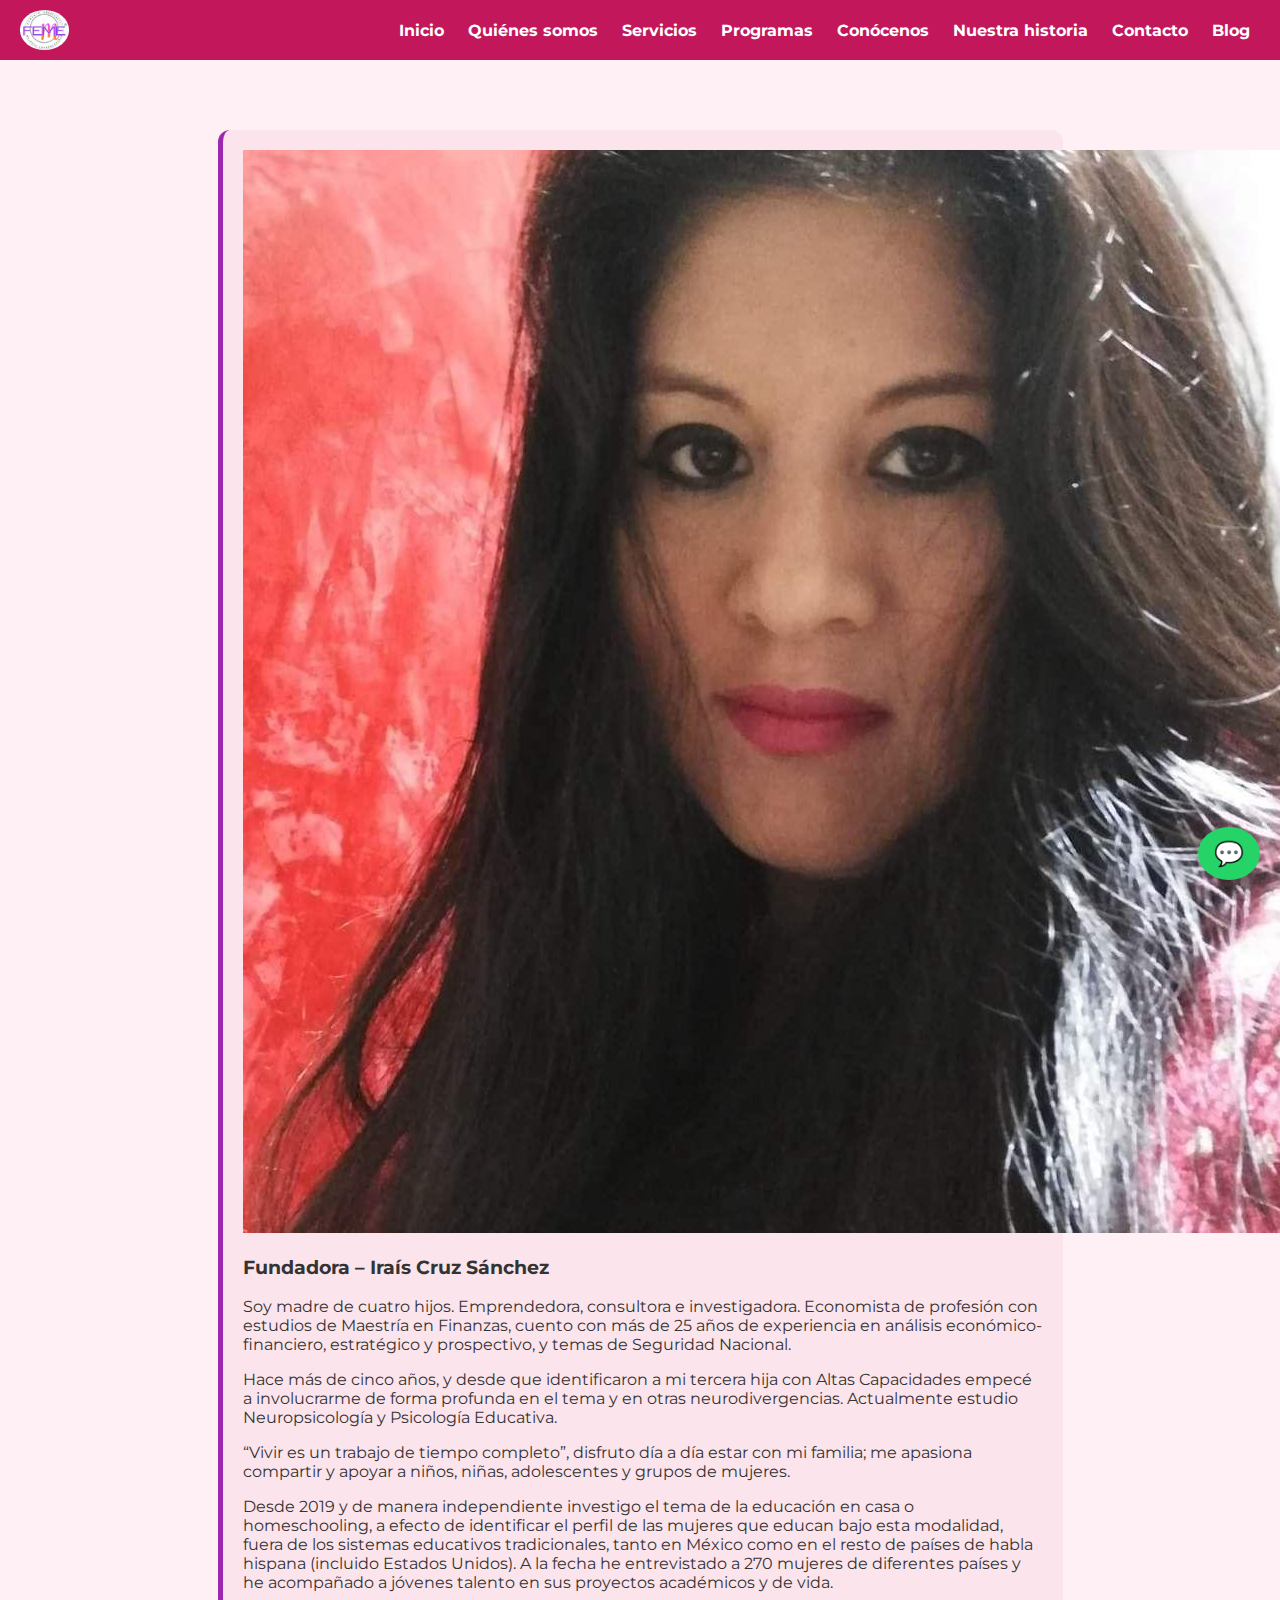
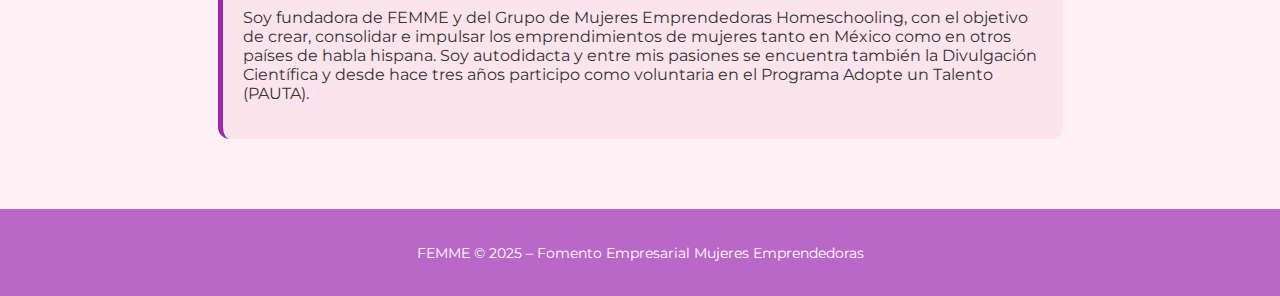
<file: fundadora.html>
<!DOCTYPE html>
<html lang="es">
<head>
  <meta charset="UTF-8" />
  <meta name="viewport" content="width=device-width, initial-scale=1.0"/>
  <title>FEMME | Fundadora</title>
  <link rel="stylesheet" href="estilos.css"/>
  <link href="https://fonts.googleapis.com/css2?family=Montserrat:wght@400;700&display=swap" rel="stylesheet"/>
</head>
<body>
  
<header class="navbar">
  <img src="logo-femme.jpg" alt="Logo FEMME" class="logo-navbar"/>
  <nav>
    <a href="index.html">Inicio</a>
    <a href="quienes-somos.html">Quiénes somos</a>
    <a href="servicios.html">Servicios</a>
    <a href="programas.html">Programas</a>
    <a href="fundadora.html">Conócenos</a>
    <a href="historia.html">Nuestra historia</a>
    <a href="contacto.html">Contacto</a>
    <a href="https://latinoshomeschooling.org/f/ni%C3%B1os-educados-en-casa-hacia-un-nuevo-horizonte-educativohttps://www.cealvamar.com/blog" target="_blank">Blog</a>
  </nav>
</header>

  <main>
    
    <section class="fundadora">
      <img src="fundadora-irais.jpg" alt="Iraís Cruz, fundadora de FEMME">
      <div>
        <h3>Fundadora – Iraís Cruz Sánchez</h3>
        <p>Soy madre de cuatro hijos. Emprendedora, consultora e investigadora. Economista de profesión con estudios de Maestría en Finanzas, cuento con más de 25 años de experiencia en análisis económico-financiero, estratégico y prospectivo, y temas de Seguridad Nacional.</p>
        <p>Hace más de cinco años, y desde que identificaron a mi tercera hija con Altas Capacidades empecé a involucrarme de forma profunda en el tema y en otras neurodivergencias. Actualmente estudio Neuropsicología y Psicología Educativa.</p>
        <p>“Vivir es un trabajo de tiempo completo”, disfruto día a día estar con mi familia; me apasiona compartir y apoyar a niños, niñas, adolescentes y grupos de mujeres.</p>
        <p>Desde 2019 y de manera independiente investigo el tema de la educación en casa o homeschooling, a efecto de identificar el perfil de las mujeres que educan bajo esta modalidad, fuera de los sistemas educativos tradicionales, tanto en México como en el resto de países de habla hispana (incluido Estados Unidos). A la fecha he entrevistado a 270 mujeres de diferentes países y he acompañado a jóvenes talento en sus proyectos académicos y de vida.</p>
        <p>Soy fundadora de FEMME y del Grupo de Mujeres Emprendedoras Homeschooling, con el objetivo de crear, consolidar e impulsar los emprendimientos de mujeres tanto en México como en otros países de habla hispana. Soy autodidacta y entre mis pasiones se encuentra también la Divulgación Científica y desde hace tres años participo como voluntaria en el Programa Adopte un Talento (PAUTA).</p>
      </div>
    </section>
    
  </main>
  
<footer>
  <p>FEMME © 2025 – Fomento Empresarial Mujeres Emprendedoras</p>
</footer>
<a class="whatsapp-float" href="https://wa.me/525560701300" target="_blank" title="Escríbenos por WhatsApp">💬</a>

</body>
</html>
</file>
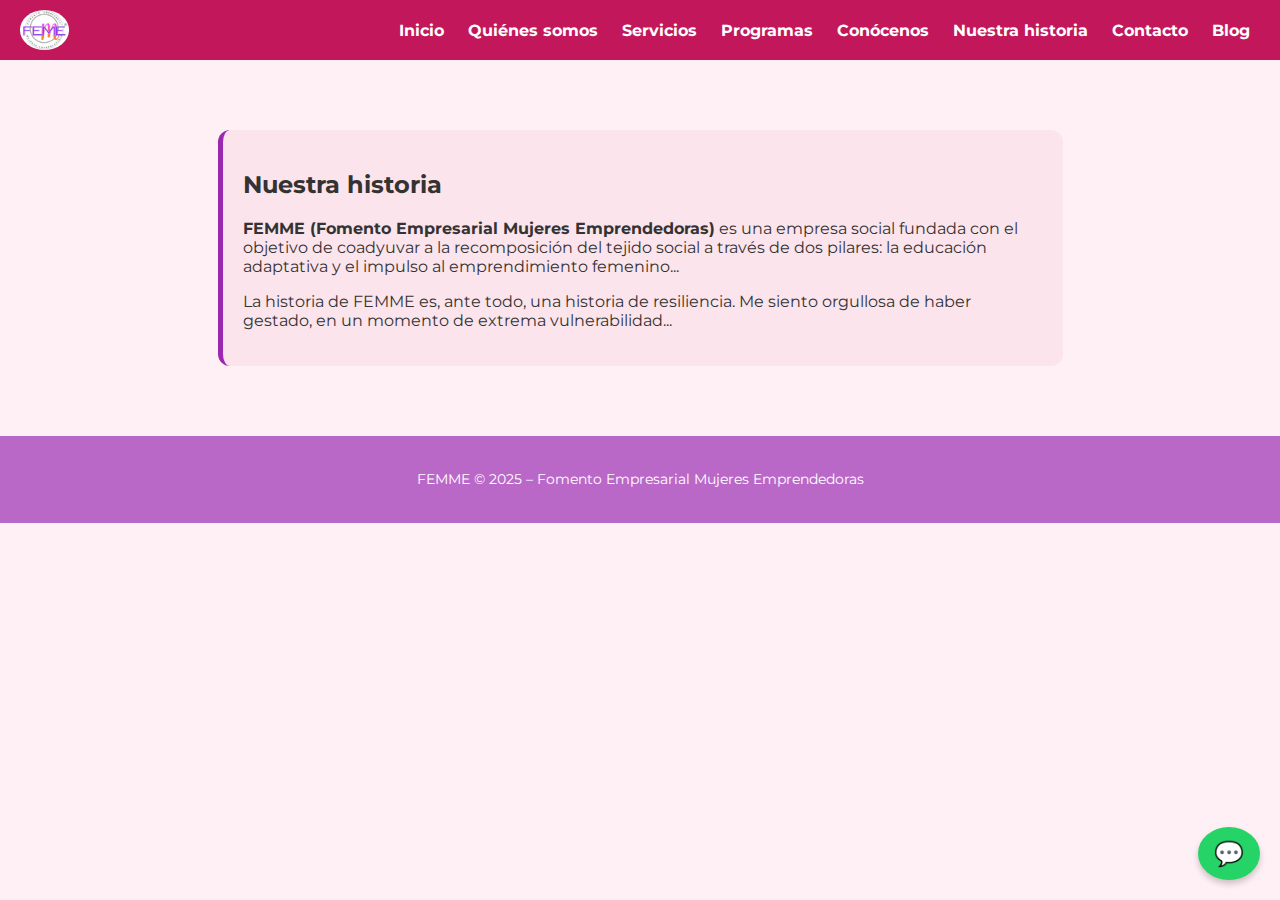
<file: historia.html>
<!DOCTYPE html>
<html lang="es">
<head>
  <meta charset="UTF-8" />
  <meta name="viewport" content="width=device-width, initial-scale=1.0"/>
  <title>FEMME | Historia</title>
  <link rel="stylesheet" href="estilos.css"/>
  <link href="https://fonts.googleapis.com/css2?family=Montserrat:wght@400;700&display=swap" rel="stylesheet"/>
</head>
<body>
  
<header class="navbar">
  <img src="logo-femme.jpg" alt="Logo FEMME" class="logo-navbar"/>
  <nav>
    <a href="index.html">Inicio</a>
    <a href="quienes-somos.html">Quiénes somos</a>
    <a href="servicios.html">Servicios</a>
    <a href="programas.html">Programas</a>
    <a href="fundadora.html">Conócenos</a>
    <a href="historia.html">Nuestra historia</a>
    <a href="contacto.html">Contacto</a>
    <a href="https://latinoshomeschooling.org/f/ni%C3%B1os-educados-en-casa-hacia-un-nuevo-horizonte-educativohttps://www.cealvamar.com/blog" target="_blank">Blog</a>
  </nav>
</header>

  <main>
    
    <section>
      <h2>Nuestra historia</h2>
      <p><strong>FEMME (Fomento Empresarial Mujeres Emprendedoras)</strong> es una empresa social fundada con el objetivo de coadyuvar a la recomposición del tejido social a través de dos pilares: la educación adaptativa y el impulso al emprendimiento femenino...</p>
      <p>La historia de FEMME es, ante todo, una historia de resiliencia. Me siento orgullosa de haber gestado, en un momento de extrema vulnerabilidad...</p>
    </section>
    
  </main>
  
<footer>
  <p>FEMME © 2025 – Fomento Empresarial Mujeres Emprendedoras</p>
</footer>
<a class="whatsapp-float" href="https://wa.me/525560701300" target="_blank" title="Escríbenos por WhatsApp">💬</a>

</body>
</html>
</file>
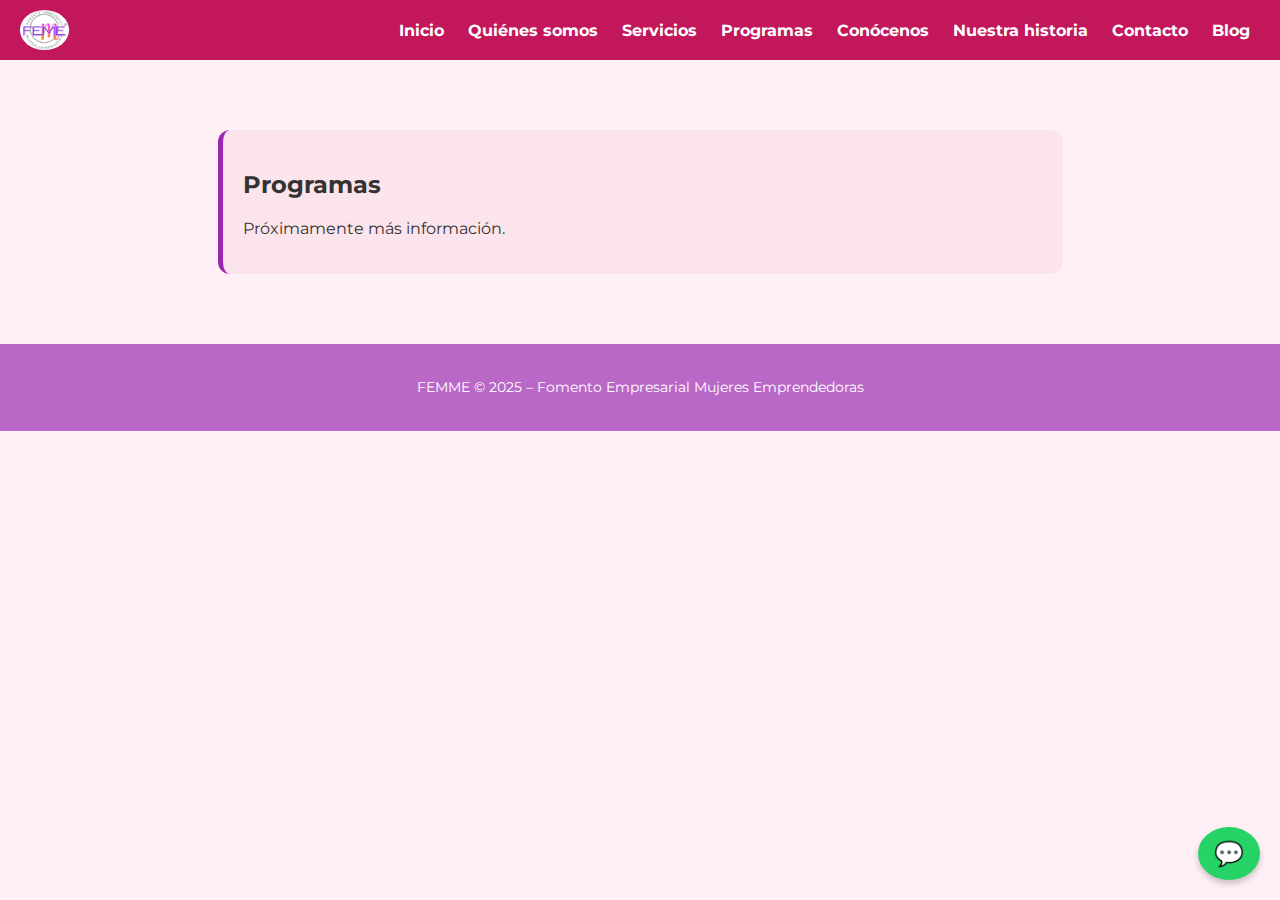
<file: programas.html>
<!DOCTYPE html>
<html lang="es">
<head>
  <meta charset="UTF-8" />
  <meta name="viewport" content="width=device-width, initial-scale=1.0"/>
  <title>FEMME | Programas</title>
  <link rel="stylesheet" href="estilos.css"/>
  <link href="https://fonts.googleapis.com/css2?family=Montserrat:wght@400;700&display=swap" rel="stylesheet"/>
</head>
<body>
  
<header class="navbar">
  <img src="logo-femme.jpg" alt="Logo FEMME" class="logo-navbar"/>
  <nav>
    <a href="index.html">Inicio</a>
    <a href="quienes-somos.html">Quiénes somos</a>
    <a href="servicios.html">Servicios</a>
    <a href="programas.html">Programas</a>
    <a href="fundadora.html">Conócenos</a>
    <a href="historia.html">Nuestra historia</a>
    <a href="contacto.html">Contacto</a>
    <a href="https://latinoshomeschooling.org/f/ni%C3%B1os-educados-en-casa-hacia-un-nuevo-horizonte-educativohttps://www.cealvamar.com/blog" target="_blank">Blog</a>
  </nav>
</header>

  <main>
<section><h2>Programas</h2><p>Próximamente más información.</p></section>
</main>
  
<footer>
  <p>FEMME © 2025 – Fomento Empresarial Mujeres Emprendedoras</p>
</footer>
<a class="whatsapp-float" href="https://wa.me/525560701300" target="_blank" title="Escríbenos por WhatsApp">💬</a>

</body>
</html>
</file>
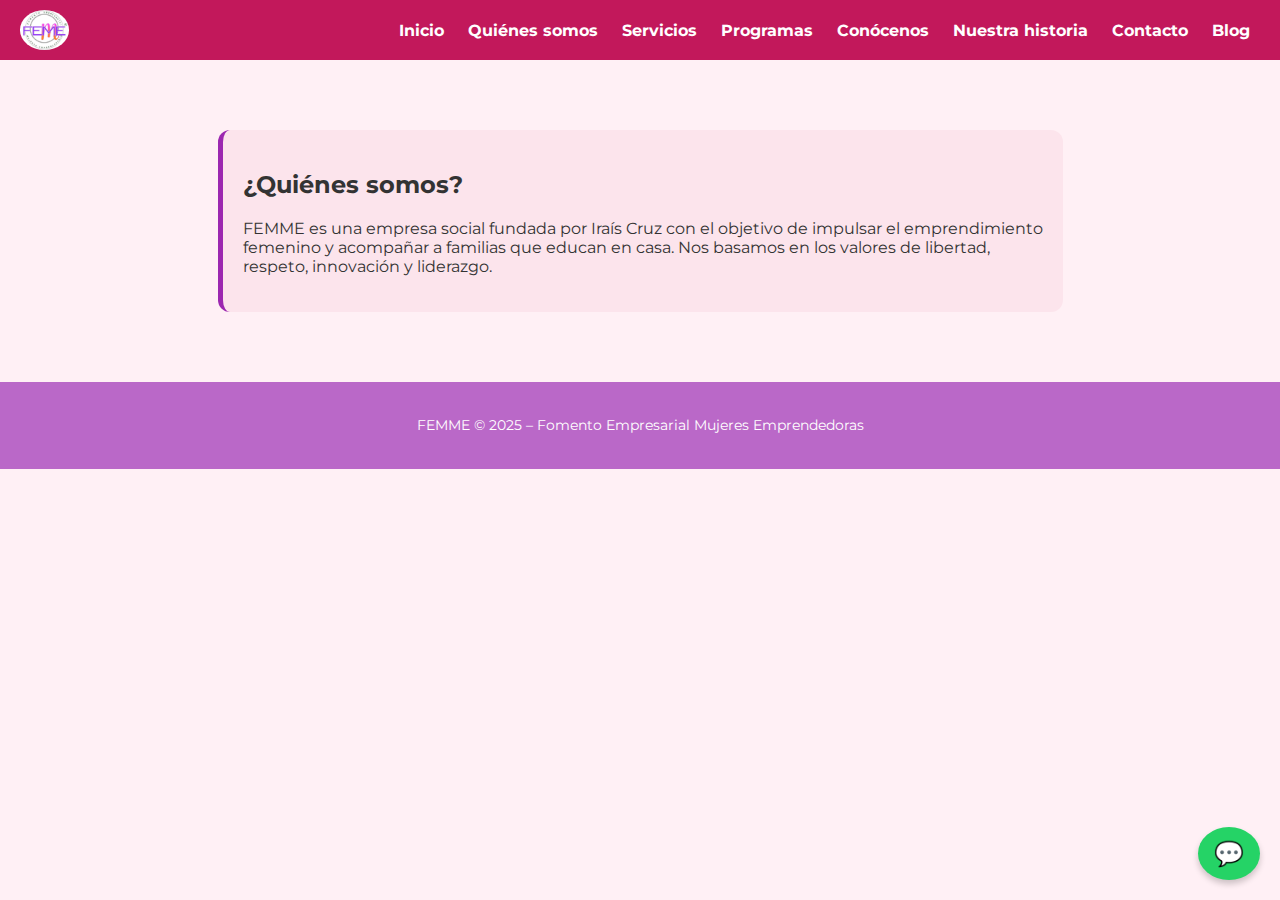
<file: quienes-somos.html>
<!DOCTYPE html>
<html lang="es">
<head>
  <meta charset="UTF-8" />
  <meta name="viewport" content="width=device-width, initial-scale=1.0"/>
  <title>FEMME | Quienes somos</title>
  <link rel="stylesheet" href="estilos.css"/>
  <link href="https://fonts.googleapis.com/css2?family=Montserrat:wght@400;700&display=swap" rel="stylesheet"/>
</head>
<body>
  
<header class="navbar">
  <img src="logo-femme.jpg" alt="Logo FEMME" class="logo-navbar"/>
  <nav>
    <a href="index.html">Inicio</a>
    <a href="quienes-somos.html">Quiénes somos</a>
    <a href="servicios.html">Servicios</a>
    <a href="programas.html">Programas</a>
    <a href="fundadora.html">Conócenos</a>
    <a href="historia.html">Nuestra historia</a>
    <a href="contacto.html">Contacto</a>
    <a href="https://latinoshomeschooling.org/f/ni%C3%B1os-educados-en-casa-hacia-un-nuevo-horizonte-educativohttps://www.cealvamar.com/blog" target="_blank">Blog</a>
  </nav>
</header>

  <main>
    
    <section>
      <h2>¿Quiénes somos?</h2>
      <p>FEMME es una empresa social fundada por Iraís Cruz con el objetivo de impulsar el emprendimiento femenino y acompañar a familias que educan en casa. Nos basamos en los valores de libertad, respeto, innovación y liderazgo.</p>
    </section>
    
  </main>
  
<footer>
  <p>FEMME © 2025 – Fomento Empresarial Mujeres Emprendedoras</p>
</footer>
<a class="whatsapp-float" href="https://wa.me/525560701300" target="_blank" title="Escríbenos por WhatsApp">💬</a>

</body>
</html>
</file>
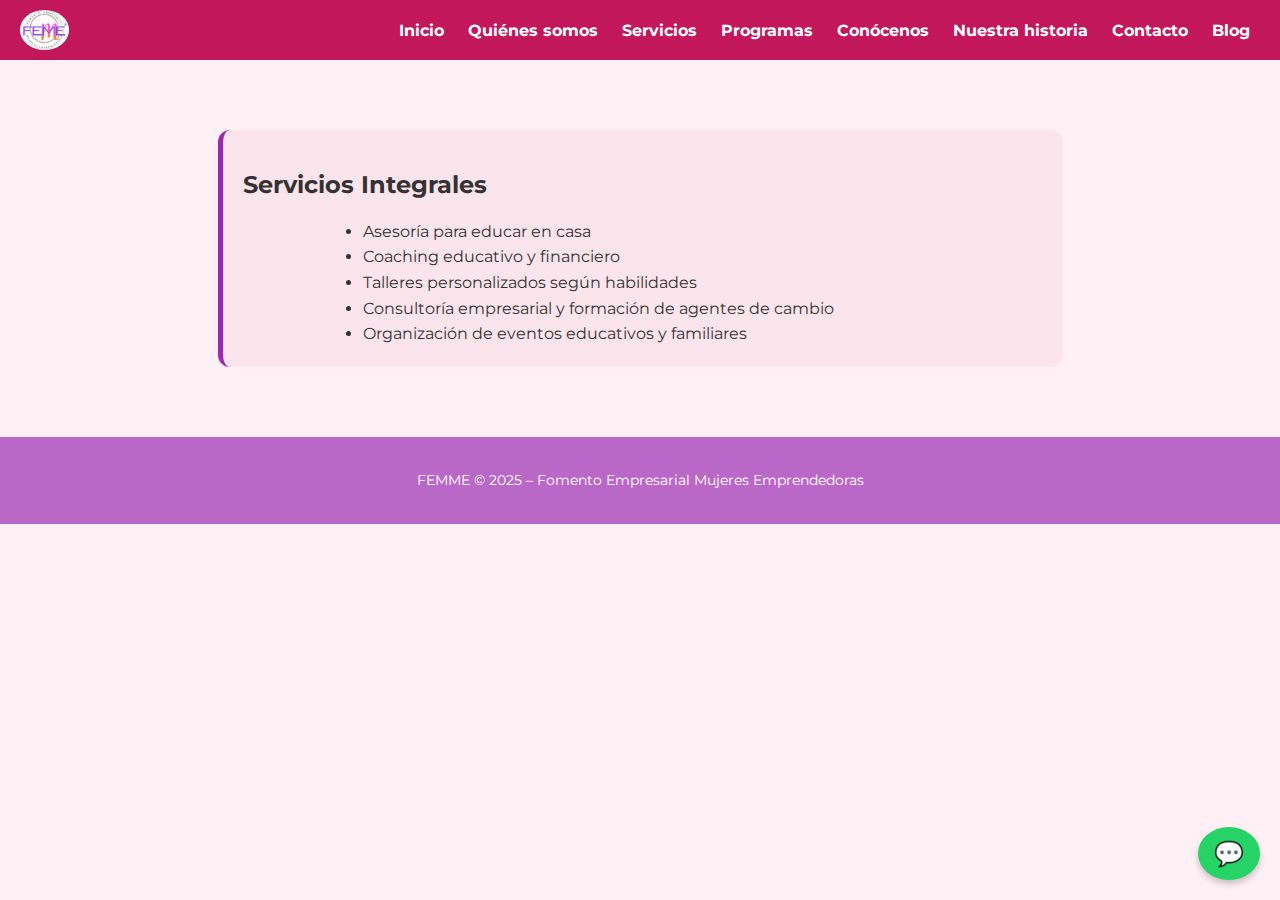
<file: servicios.html>
<!DOCTYPE html>
<html lang="es">
<head>
  <meta charset="UTF-8" />
  <meta name="viewport" content="width=device-width, initial-scale=1.0"/>
  <title>FEMME | Servicios</title>
  <link rel="stylesheet" href="estilos.css"/>
  <link href="https://fonts.googleapis.com/css2?family=Montserrat:wght@400;700&display=swap" rel="stylesheet"/>
</head>
<body>
  
<header class="navbar">
  <img src="logo-femme.jpg" alt="Logo FEMME" class="logo-navbar"/>
  <nav>
    <a href="index.html">Inicio</a>
    <a href="quienes-somos.html">Quiénes somos</a>
    <a href="servicios.html">Servicios</a>
    <a href="programas.html">Programas</a>
    <a href="fundadora.html">Conócenos</a>
    <a href="historia.html">Nuestra historia</a>
    <a href="contacto.html">Contacto</a>
    <a href="https://latinoshomeschooling.org/f/ni%C3%B1os-educados-en-casa-hacia-un-nuevo-horizonte-educativohttps://www.cealvamar.com/blog" target="_blank">Blog</a>
  </nav>
</header>

  <main>
    
    <section>
      <h2>Servicios Integrales</h2>
      <ul>
        <li>Asesoría para educar en casa</li>
        <li>Coaching educativo y financiero</li>
        <li>Talleres personalizados según habilidades</li>
        <li>Consultoría empresarial y formación de agentes de cambio</li>
        <li>Organización de eventos educativos y familiares</li>
      </ul>
    </section>
    
  </main>
  
<footer>
  <p>FEMME © 2025 – Fomento Empresarial Mujeres Emprendedoras</p>
</footer>
<a class="whatsapp-float" href="https://wa.me/525560701300" target="_blank" title="Escríbenos por WhatsApp">💬</a>

</body>
</html>
</file>
<file: estilos.css>
body {
  font-family: 'Montserrat', sans-serif;
  margin: 0;
  background: #fff0f5;
  color: #333;
  scroll-behavior: smooth;
}

.navbar {
  display: flex;
  justify-content: space-between;
  align-items: center;
  background: #c2185b;
  padding: 10px 20px;
  position: sticky;
  top: 0;
  z-index: 1000;
}

.navbar nav a {
  color: white;
  text-decoration: none;
  margin: 0 10px;
  font-weight: bold;
}

.navbar nav a:hover {
  text-decoration: underline;
}

.logo-navbar {
  height: 40px;
  border-radius: 50%;
}

.hero {
  padding: 40px 20px;
  background: linear-gradient(to right, #ba68c8, #f8bbd0);
  text-align: center;
  color: white;
}

.logo {
  width: 120px;
  margin-bottom: 15px;
  border-radius: 100%;
  box-shadow: 0 0 15px #fff;
}

.tagline {
  font-size: 1.2em;
}

main {
  padding: 30px 20px;
}

section {
  margin: 40px 0;
  padding: 20px;
  background: #fce4ec;
  border-left: 5px solid #9c27b0;
  border-radius: 12px;
  max-width: 800px;
  margin-left: auto;
  margin-right: auto;
}

ul {
  text-align: left;
  max-width: 600px;
  margin: 0 auto;
  line-height: 1.6;
}

.social-icons img {
  width: 40px;
  margin: 0 10px;
  transition: transform 0.3s ease;
}

.social-icons img:hover {
  transform: scale(1.2);
}

footer {
  background: #ba68c8;
  color: white;
  padding: 20px;
  font-size: 0.9em;
  text-align: center;
}

.whatsapp-float {
  position: fixed;
  bottom: 20px;
  right: 20px;
  background: #25d366;
  color: white;
  padding: 12px 16px;
  font-size: 24px;
  border-radius: 50%;
  text-decoration: none;
  box-shadow: 0 4px 6px rgba(0,0,0,0.2);
}
</file>
